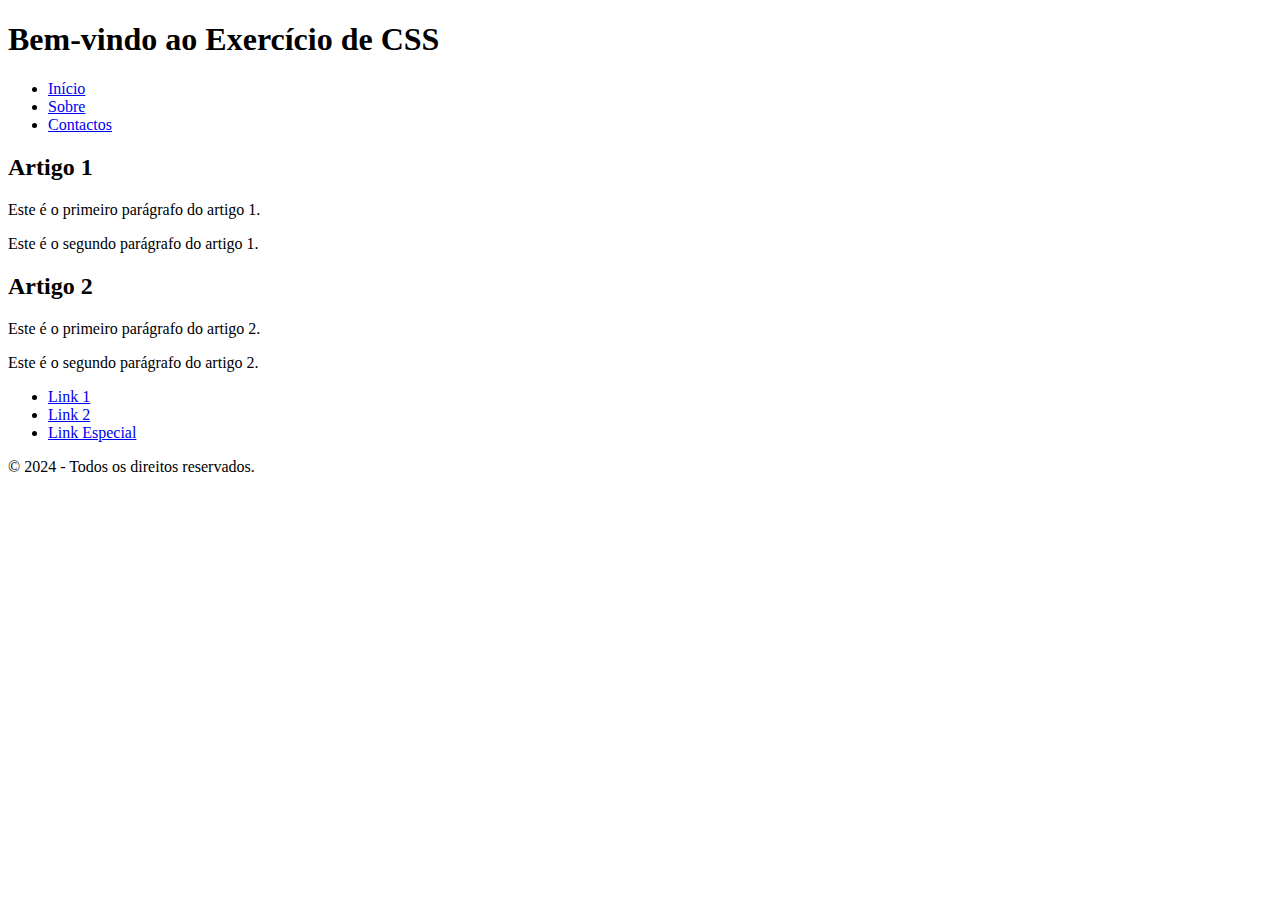
<file: index.html>
<!DOCTYPE html>
<html lang="pt">
<head>
    <meta charset="UTF-8">
    <meta name="viewport" content="width=device-width, initial-scale=1.0">
    <title>Exercício de Seletores e Combinadores</title>
</head>
<body>
    <header id="main-header">
        <h1 class="title">Bem-vindo ao Exercício de CSS</h1>
        <nav class="navigation">
            <ul>
                <li class="nav-item"><a href="#">Início</a></li>
                <li class="nav-item"><a href="#">Sobre</a></li>
                <li class="nav-item"><a href="#">Contactos</a></li>
            </ul>
        </nav>
    </header>

    <section class="content">
        <article id="article-1" class="article highlight">
            <h2>Artigo 1</h2>
            <p class="text">Este é o primeiro parágrafo do artigo 1.</p>
            <p class="text">Este é o segundo parágrafo do artigo 1.</p>
        </article>

        <article id="article-2" class="article">
            <h2>Artigo 2</h2>
            <p class="text">Este é o primeiro parágrafo do artigo 2.</p>
            <p class="text">Este é o segundo parágrafo do artigo 2.</p>
        </article>
    </section>

    <aside class="sidebar">
        <ul>
            <li class="sidebar-item"><a href="#">Link 1</a></li>
            <li class="sidebar-item"><a href="#">Link 2</a></li>
            <li class="sidebar-item special"><a href="#">Link Especial</a></li>
        </ul>
    </aside>

    <footer id="main-footer">
        <p>&copy; 2024 - Todos os direitos reservados.</p>
    </footer>
</body>
</html>
</file>
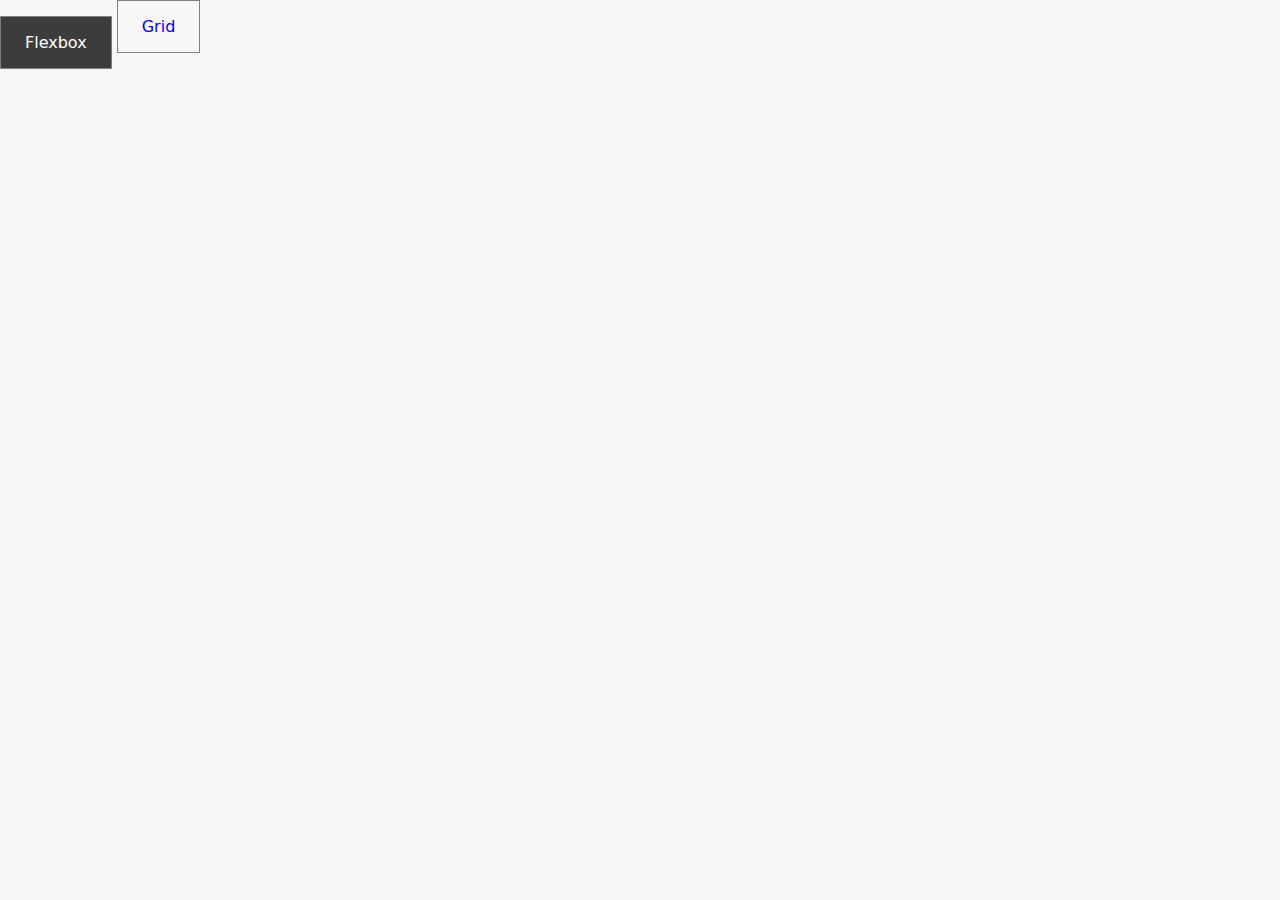
<file: lesson3/index.html>
<!DOCTYPE html>
<html lang="en">

<head>
  <meta charset="UTF-8">
  <meta name="viewport" content="width=device-width, initial-scale=1.0">
  <title>Document</title>
  <link rel="stylesheet" href="assets/styles/card.css">
</head>

<body>
  <main>
    <a href="/assets/pages/flexbox.html">Flexbox</a>
    <a href="/assets/pages/grid.html">Grid</a>
  </main>
</body>

</html>
</file>
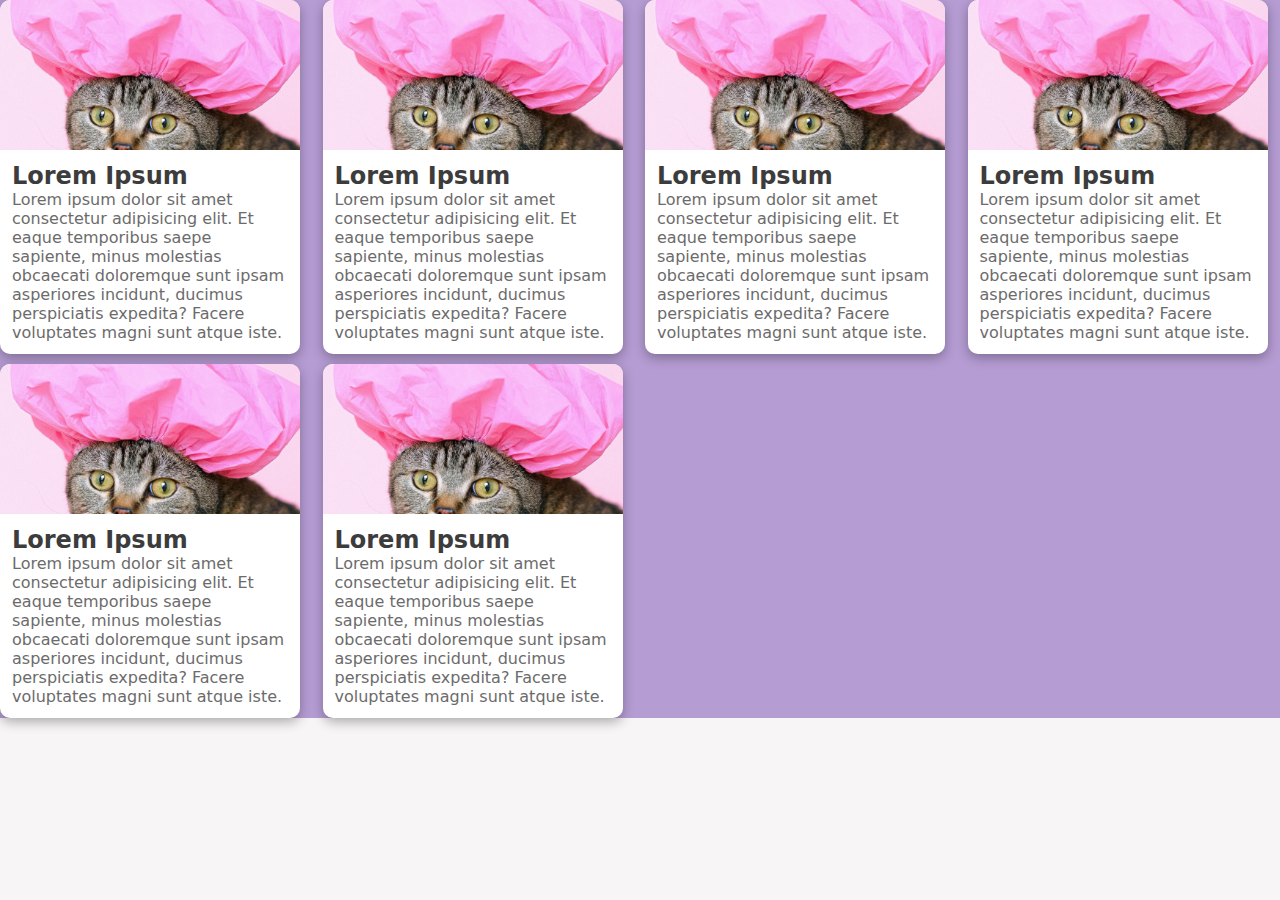
<file: lesson3/assets/pages/grid.html>
<!DOCTYPE html>
<html lang="en">

<head>
  <meta charset="UTF-8">
  <meta name="viewport" content="width=device-width, initial-scale=1.0">
  <title>CSS Grid</title>
  <!--CSS-->
  <link rel="stylesheet" href="../styles/card.css">
  <link rel="stylesheet" href="../styles/grid.css">
</head>

<body>
  <!--Grid Container-->
  <div class="grid-container">
    <div class="card first">
      <div class="card-img">
      </div>
      <div class="card-content">
        <h2 class="card-title">Lorem Ipsum</h2>
        <p>Lorem ipsum dolor sit amet consectetur adipisicing elit. Et eaque temporibus saepe sapiente, minus
          molestias obcaecati doloremque sunt ipsam asperiores incidunt, ducimus perspiciatis expedita? Facere
          voluptates magni sunt atque iste.
        </p>
      </div>
    </div>

    <div class="card second">
      <div class="card-img">
      </div>
      <div class="card-content">
        <h2 class="card-title">Lorem Ipsum</h2>
        <p>Lorem ipsum dolor sit amet consectetur adipisicing elit. Et eaque temporibus saepe sapiente, minus
          molestias obcaecati doloremque sunt ipsam asperiores incidunt, ducimus perspiciatis expedita? Facere
          voluptates magni sunt atque iste.
        </p>
      </div>
    </div>

    <div class="card third">
      <div class="card-img">
      </div>
      <div class="card-content">
        <h2 class="card-title">Lorem Ipsum</h2>
        <p>Lorem ipsum dolor sit amet consectetur adipisicing elit. Et eaque temporibus saepe sapiente, minus
          molestias obcaecati doloremque sunt ipsam asperiores incidunt, ducimus perspiciatis expedita? Facere
          voluptates magni sunt atque iste.
        </p>
      </div>
    </div>

    <div class="card fourth">
      <div class="card-img">
      </div>
      <div class="card-content">
        <h2 class="card-title">Lorem Ipsum</h2>
        <p>Lorem ipsum dolor sit amet consectetur adipisicing elit. Et eaque temporibus saepe sapiente, minus
          molestias obcaecati doloremque sunt ipsam asperiores incidunt, ducimus perspiciatis expedita? Facere
          voluptates magni sunt atque iste.
        </p>
      </div>
    </div>

    <div class="card fifth">
      <div class="card-img">
      </div>
      <div class="card-content">
        <h2 class="card-title">Lorem Ipsum</h2>
        <p>Lorem ipsum dolor sit amet consectetur adipisicing elit. Et eaque temporibus saepe sapiente, minus
          molestias obcaecati doloremque sunt ipsam asperiores incidunt, ducimus perspiciatis expedita? Facere
          voluptates magni sunt atque iste.
        </p>
      </div>
    </div>

    <div class="card sixth">
      <div class="card-img">
      </div>
      <div class="card-content">
        <h2 class="card-title">Lorem Ipsum</h2>
        <p>Lorem ipsum dolor sit amet consectetur adipisicing elit. Et eaque temporibus saepe sapiente, minus
          molestias obcaecati doloremque sunt ipsam asperiores incidunt, ducimus perspiciatis expedita? Facere
          voluptates magni sunt atque iste.
        </p>
      </div>
    </div>
  </div>
</body>

</html>
</file>
<file: lesson3/assets/styles/card.css>
* {
  margin: 0;
  padding: 0;
  box-sizing: border-box;
}

body {
 min-height: 100vh;
 background: rgb(247, 245, 245);
 color: #6c6b6b;
 font-family: system-ui;
}

a {
  display: inline-block;
  border: 1px solid gray;
  padding: 1rem 1.5rem;
  text-decoration: none;
  transition: all 300ms ease-in;
}
a:hover {
  color: white;
  background-color: #3d3c3c;
  transform: translateY(1rem);
}

/*--- Card Styling ---*/
.card {
  background-color: #fff;
  border-radius: 10px;
  box-shadow: rgba(0, 0, 0, 0.3) 0px 4px 12px;
  max-width: 300px;
}
.flex-card-img {
 height: 150px;
 border-radius: 10px 10px 0 0;
 background-image: url("../img/menacing-cat.jpg");
 background-size: cover;
}
.card-img {
 height: 150px;
 border-radius: 10px 10px 0 0;
 background-image: url("../img/no-thoughts-cat.jpg");
 background-size: cover;
 background-repeat: no-repeat;
}
.card-content {
  padding: .75rem;
}
.card-title {
  color: #3d3c3c;
  font-weight: 700;
}
</file>
<file: lesson3/assets/styles/grid.css>
/*--- CSS Grid ---*/
.grid-container {
  margin: 0 auto;
  background-color: rgb(181, 156, 211);
  display: grid;
  grid-template-columns: 
    repeat(auto-fit, minmax(300px, 1fr));
  justify-content: center;
  gap: 10px;
}
</file>
